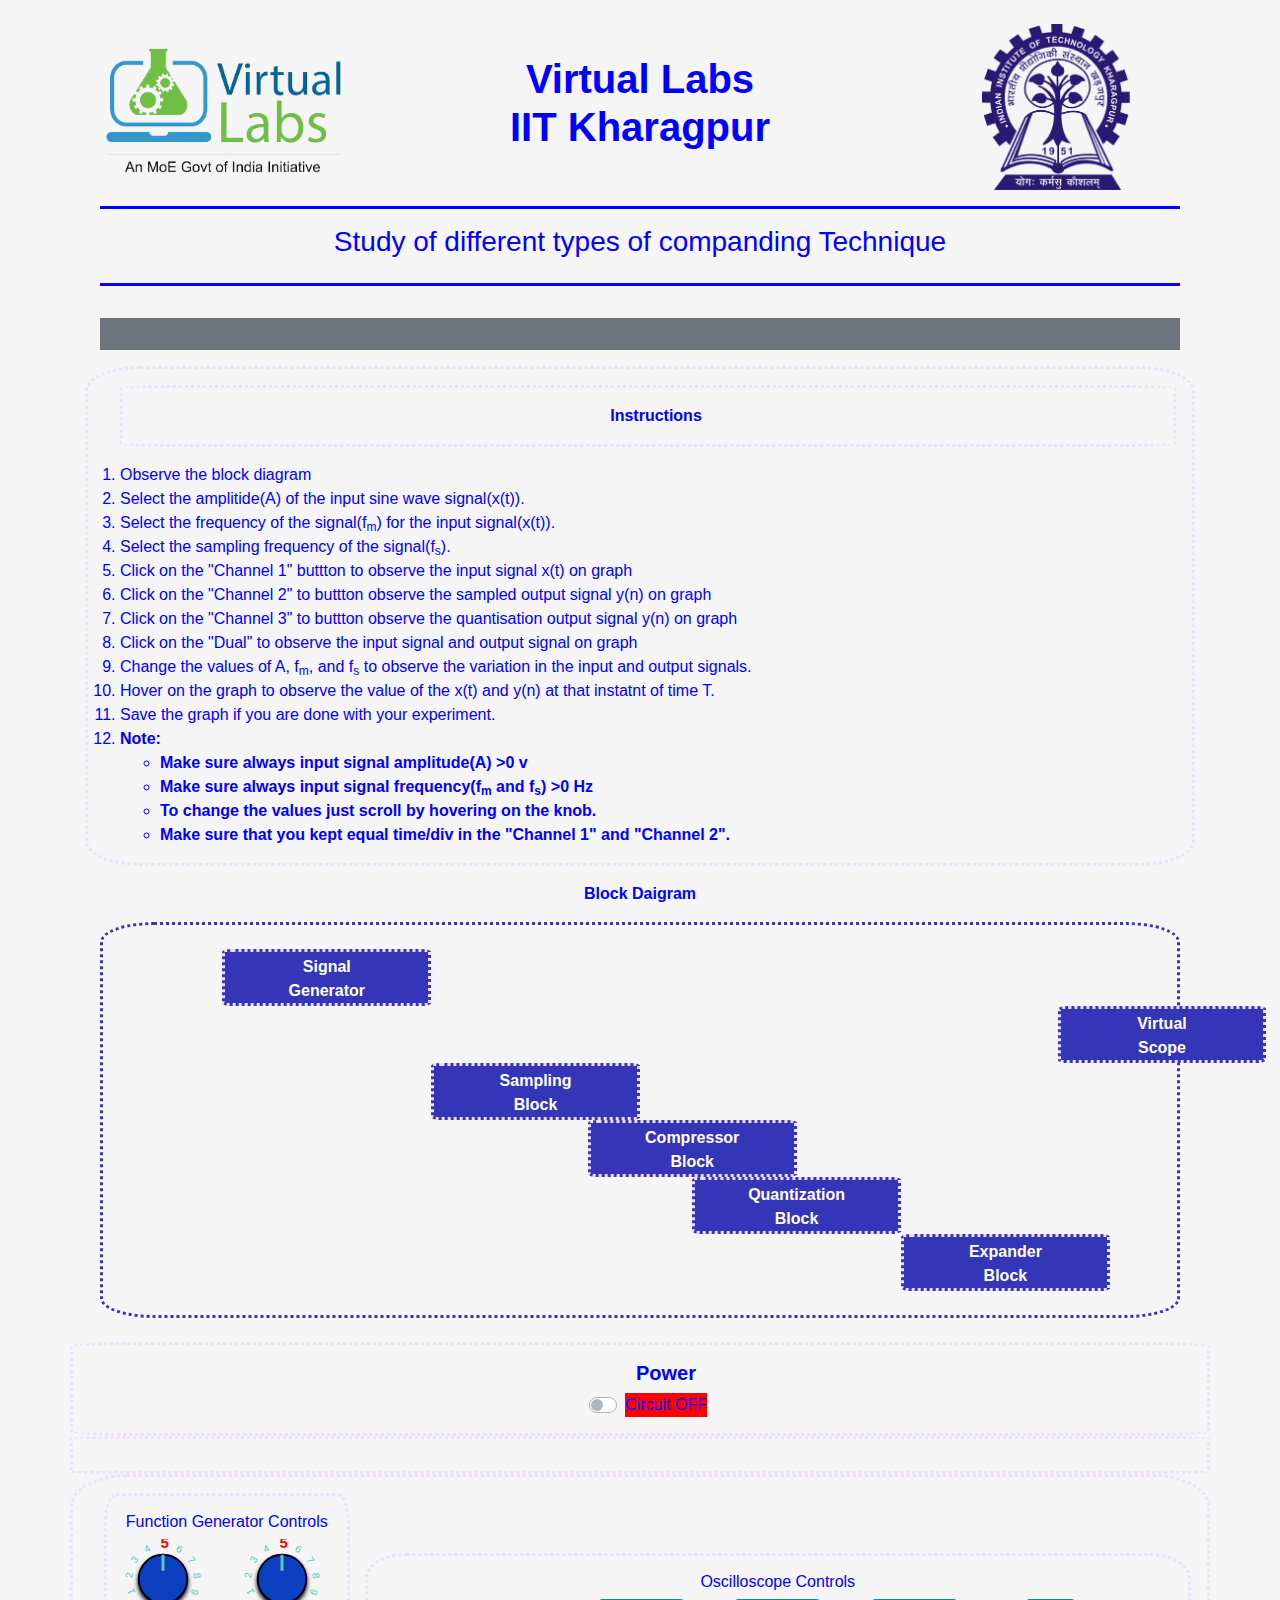
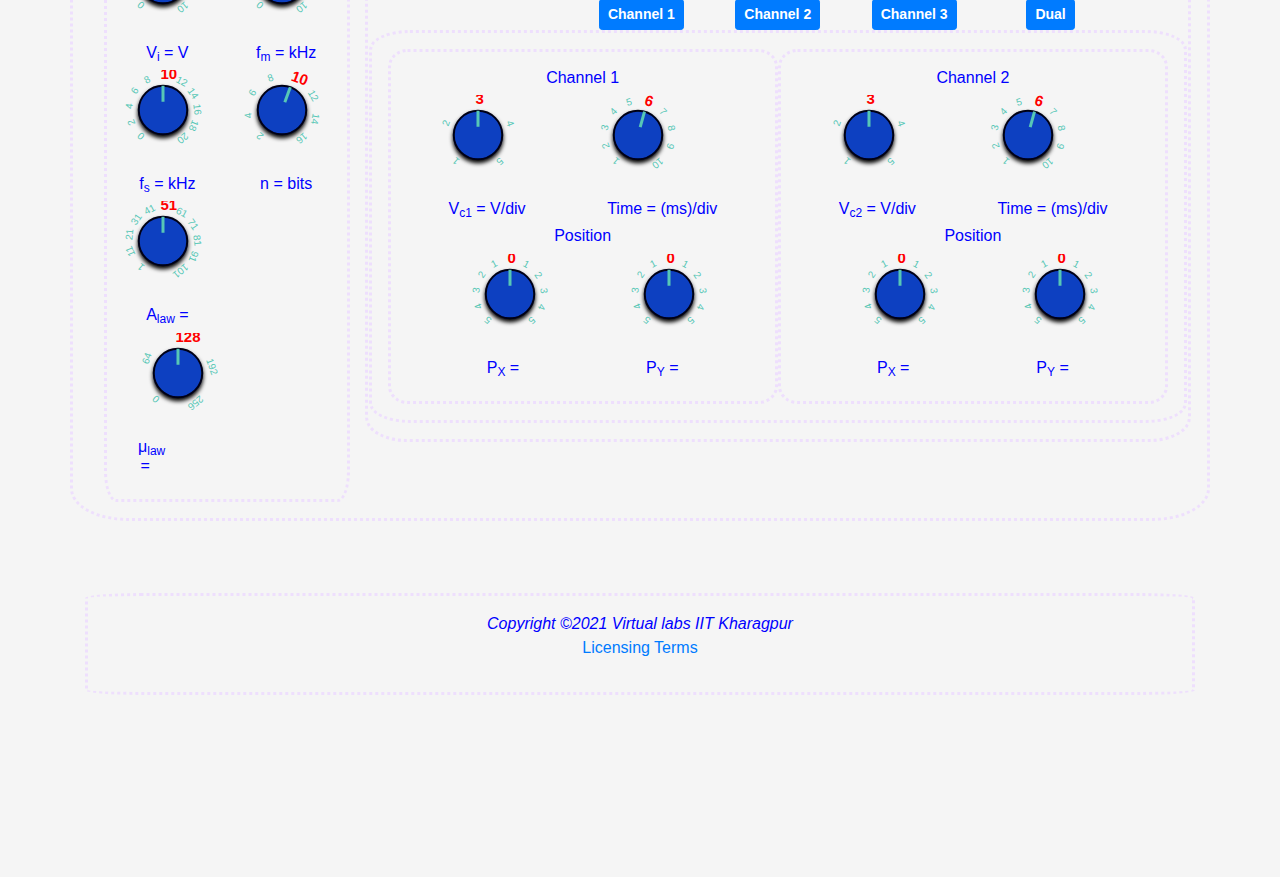
<file: simulation/index.html>
<!DOCTYPE html>
<html lang="en" dir="ltr">
  <head>
    <title>Study of different types of companding Technique</title>
    <meta charset="utf-8">
    <link rel="stylesheet" href="./css/bootstrap.min.css">
    <link rel="stylesheet" href="./css/adi.css">
    <link rel="stylesheet" href="./css/adik.css">
    <!--
    This HTML file is designed and developed by
    Aditya Kameswara Rao Nandula
    Senior Research Fellow,
    Virtual Labs IIT Kharagpur.
    LinkedIn: https://www.linkedin.com/in/akraonandula/
    Updated on: 06-05-2022
  -->
    <!-- Global site tag (gtag.js) - Google Analytics -->
    <!-- Global site tag (gtag.js) - Google Analytics -->
<script async src="https://www.googletagmanager.com/gtag/js?id=UA-71919978-6"></script>
<script>
  window.dataLayer = window.dataLayer || [];
  function gtag(){dataLayer.push(arguments);}
  gtag('js', new Date());

  gtag('config', 'UA-71919978-6');
</script>
  </head>
  <body>
    <div class="container ce">
      <div class="container">
        <div class="row">&nbsp;</div>
        <div class="row">
          <div class="col-sm-12">
            <header>
              <div class="row ce ">
                <div class="col-sm-3 "> <img src="./images/vlabs.png" class="img-fluid pi1"
                    alt="VLabs Logo">
                  </div>
                <div class="col-sm-6  tex">
                  <h1><strong> Virtual Labs <br>
                      IIT Kharagpur</strong></h1>
                </div>
                <div class="col-sm-3 ">
                   <img src="./images/iitkgp.png" class=" img-fluid pi2" alt="IIT Kharagpur Logo">
                </div>
              </div>

              <hr>
              <div class="row">
                <div class="col-sm-12">
                    <h3>Study of different types of companding Technique</h3>
                </div>
              </div>
              <hr>
            </header>
          </div>
        </div>
        <div class="container ce">
          <div class="row bg-secondary text-white p-3 my-3">
            <div id="qqd" class="col-sm-3"></div>
            <div class="col-sm-6"></div>
            <!--<div  id="qqsc" class="col-sm-3"></div>-->
            <div id="qqt" class="col-sm-3"></div>
          </div>
        </div>
      </div>
    </div>

      <div class="container" id="cont">
        <div class="row Insta ce">
        <div class="col-sm-12">
          <div class"container Inst">
            <ol class="se">
              <p class="ce Inst"><strong> Instructions</p> </strong>
              <li class="se">Observe the block diagram </li>
              <li class="se">Select the amplitide(A) of the input sine wave signal(x(t)).</li>
              <li class="se">Select the frequency of the signal(f<sub>m</sub>) for the input signal(x(t)).</li>
              <li class="se">Select the sampling frequency of the signal(f<sub>s</sub>).</li>
              <li class="se">Click on the "Channel 1" buttton to observe the input signal x(t) on graph</li>
              <li class="se">Click on the "Channel 2" to buttton observe the sampled output signal y(n) on graph</li>
              <li class="se">Click on the "Channel 3" to buttton observe the quantisation output signal y(n) on graph</li>
              <li class="se">Click on the "Dual" to observe the input signal and  output signal on graph</li>
              <li class="se">Change the values of A, f<sub>m</sub>, and f<sub>s</sub> to observe the variation in the input and output signals.</li>
              <li>Hover on the graph to observe the value of the x(t) and y(n) at that instatnt of time T.</li>
              <li>Save the graph if you are done with your experiment.</li>
              <li><strong>
                Note:
                <ul>
                  <li>Make sure always input signal amplitude(A) >0 v  </li>
                  <li>Make sure always input signal frequency(f<sub>m</sub> and f<sub>s</sub>) >0 Hz  </li>
                  <li>To change the values just scroll by hovering on the knob.</li>
                  <li>Make sure that you kept equal time/div in the "Channel 1" and "Channel 2". </li>
                </ul>
                </strong>
              </li>
            </ol>
          </div>
        </div>
      </div>
            <div class="row Insta ce">
                <div class="col-sm-12">
                  <div class="container">
                  <p class="ce"><b>Block Daigram</b></p>
                      <div class="container blkc">
                        <br>
                        <div class="blk" id="b1"> <b>Signal <br> Generator</b>
                        </div>
                        <div class="blk" id="b6"> <b>Virtual <br> Scope </b>
                        </div>
                        <div class="blk" id="b2"> <b>Sampling <br> Block </b>
                        </div>
                        <div class="blk" id="b3"> <b>Compressor <br> Block </b>
                        </div>
                        <div class="blk" id="b4"> <b>Quantization <br> Block </b>
                        </div>
                        <div class="blk" id="b5"> <b>Expander <br> Block </b>
                        </div>
                        <br>
                      </div>
                    </div>
                </div>
              </div>
            <br>
            <div class="row Inst" id="pw">
              <div class="col-md-12">
                <div class="custom-control custom-switch ce">
                  <h5><strong>Power</strong></h5>
                  <input type="checkbox" class="custom-control-input" id="s1">
                  <label class="custom-control-label" for="s1" style="background:red;" id="sn">Circuit OFF</label>
                </div>
              </div>
              
            </div>
            <div class="row">
              <div class="col-sm-12 Inst" id="grp">
                  <div class="img-fluid" id="grph"> </div>
              </div>
            </div>
            <div class="row fc" id="ctl">
              <div class="col-sm-3 ">
                <div class="fc ce">
                  <div class="row">
                    <div class="col-sm-12">
                        <h6>Function Generator Controls</h6>
                    </div>
                  </div>
                  <div class="row">
                    <div class="col-12 col-sm-6">
                        <input class="preset1" type="range" min="0" max="10" value="1" data-width="80" data-height="80" data-angleOffset="220"
                        data-angleRange="280" id="av">
                        <br>
                        <h6>V<sub>i</sub> = <span id="vi"></span> V </h6>
                    </div>
                    <div class="col-12 col-sm-6">
                      <input class="preset1 ce" type="range" min="0" max="10" step="1" data-width="80" data-height="80" data-angleOffset="220"
                      data-angleRange="280" id="fv">
                      <br>
                        <h6>f<sub>m</sub> = <span id="f"></span> kHz</h6>
                    </div>
                  </div>
                  <div class="row">
                    <div class="col-12 col-sm-6">
                      <input class="preset1 ce" type="range" min="0" max="20" step="2" data-width="80" data-height="80" data-angleOffset="220"
                      data-angleRange="280" id="fsv">
                      <br>
                        <h6>f<sub>s</sub> = <span id="fs"></span> kHz</h6>
                    </div>
                    <div class="col-12 col-sm-6">
                      <input class="preset1 ce" type="range" min="2" max="16" step="2" data-width="80" data-height="80" data-angleOffset="220"
                      data-angleRange="280" id="nbv">
                      <br>
                        <h6>n = <span id="nb"></span> bits</h6>
                    </div>
                    <div class="col-12 col-sm-6">
                      <input class="preset1 ce" type="range" min="1" max="101" step="10" data-width="80" data-height="80" data-angleOffset="220"
                      data-angleRange="280" id="alw">
                      <br>
                        <h6>A<sub>law</sub> = <span id="A"></span> </h6> 
                        <div class="col-12 col-sm-6">
                          <input class="preset1 ce" type="range" min="0" max="256" step="64" data-width="80" data-height="80" data-angleOffset="220"
                          data-angleRange="280" id="ulw">
                          <br>
                            <h6>μ<sub>law</sub> =<span id="mu"></span> </h6>
                        </div>
                    </div>
                    <div class="col-12 col-sm-6">
                    </div>
                  </div>
                </div>
              </div>

              <div class="col-sm-9 fc ce">
                <div class="row">
                  <div class="col-sm-12">
                      <h6>Oscilloscope Controls</h6>
                  </div>
                </div>
                <div class="row ce">
                  <div class="col-sm-3">
                  </div>
                  <div class="col-sm-2 ce">
                    <button type="button" class="btn btn-primary btn-sm" id="bc1"> <strong>Channel 1</strong></button>
                  </div>
                  <div class="col-sm-2">
                    <button type="button" class="btn btn-primary btn-sm" id="bc2"> <strong>Channel 2</strong></button>
                  </div>
                  <div class="col-sm-2">
                    <button type="button" class="btn btn-primary btn-sm" id="bc3"> <strong>Channel 3</strong></button>
                  </div>
                  <div class="col-sm-2">
                    <button type="button" class="btn btn-primary btn-sm" id="du"> <strong>Dual</strong></button>
                  </div>
                  <div class="col-sm-3">
                  </div>
                </div>
                <div class="row fc ce">
                  <div class="col-12 col-sm-6 ce fc">
                      <h6>Channel 1</h6>
                      <div class="row">
                        <div class="col-12 col-sm-1">

                        </div>
                        <div class="col-12 col-sm-4">
                          <input class="preset1" type="range" min="1" max="5" data-width="80" data-height="80" data-angleOffset="220" data-angleRange="280"  id="vc1v">
                          <br>
                          <h6>V<sub>c1</sub> = <span id="vc1"></span> V/div </h6>
                        </div>
                        <div class="col-12 col-sm-1">

                        </div>
                        <div class="col-12 col-sm-5">
                          <input class="preset1" type="range" min="1" max="10" step="1" data-width="80" data-height="80" data-angleOffset="220" data-angleRange="280"  id="t1v">
                          <br>
                          <h6>Time = <span id="t1"></span> (ms)/div </h6>
                        </div>
                        <div class="col-12 col-sm-1">

                        </div>
                      </div>
                      <div class="row">
                        <div class="col-sm-12">
                          <h6>Position</h6>
                        </div>
                      </div>
                      <div class="row ce">
                        <div class="col-12 col-sm-2">

                        </div>
                        <div class="col-12 col-sm-3">
                          <input class="preset1" type="range" min="-5" max="5" data-width="80" data-height="80" data-angleOffset="220" data-angleRange="280" id="px1v">
                          <br>
                          <h6>P<sub>X</sub> = <span id="px1"></span> </h6>
                        </div>
                        <div class="col-12 col-sm-2">

                        </div>
                          <div class="col-12 col-sm-3">
                            <input class="preset1" type="range" min="-5" max="5" data-width="80" data-height="80" data-angleOffset="220" data-angleRange="280" id="py1v">
                            <br>
                            <h6>P<sub>Y</sub> = <span id="py1"></span></h6>
                          </div>
                          <div class="col-12 col-sm-2">

                          </div>
                      </div>
                  </div>
                  <div class="col-12 col-sm-6 ce fc">
                      <h6>Channel 2</h6>
                      <div class="row">
                        <div class="col-12 col-sm-1">

                        </div>
                        <div class="col-12 col-sm-4">
                          <input class="preset1" type="range" min="1" max="5" data-width="80" data-height="80" data-angleOffset="220" data-angleRange="280" id="vc2v">
                          <br>
                          <h6>V<sub>c2</sub> = <span id="vc2"></span> V/div </h6>
                        </div>
                        <div class="col-12 col-sm-1">

                        </div>
                        <div class="col-12 col-sm-5">
                          <input class="preset1" type="range" min="1" max="10" step="1" data-width="80" data-height="80" data-angleOffset="220" data-angleRange="280" id="t2v">
                          <br>
                          <h6>Time = <span id="t2"></span> (ms)/div </h6>
                        </div>
                        <div class="col-12 col-sm-1">

                        </div>
                      </div>
                      <div class="row">
                        <div class="col-sm-12">
                          <h6>Position</h6>
                        </div>
                      </div>
                      <div class="row ce">
                        <div class="col-12 col-sm-2">

                        </div>
                        <div class="col-12 col-sm-3">
                          <input class="preset1" type="range" min="-5" max="5" data-width="80" data-height="80" data-angleOffset="220" data-angleRange="280" id="px2v">
                          <br>
                          <h6>P<sub>X</sub> = <span id="px2"></span> </h6>
                        </div>
                        <div class="col-12 col-sm-2">
                        </div>
                        <div class="col-12 col-sm-3">
                          <input class="preset1" type="range" min="-5" max="5" data-width="80" data-height="80" data-angleOffset="220" data-angleRange="280" id="py2v">
                          <br>
                          <h6>P<sub>Y</sub> = <span id="py2"></span> </h6>
                        </div>
                        <div class="col-12 col-sm-2">

                        </div>
                      </div>
                  </div>
                </div>
              </div>
            </div>

            <div class="row">
              <div class="col-sm-12">
              </div>
            </div>
      </div>

      <div class="container">
        <div class="row">
          <div class="col-sm-12"> &nbsp; 
           <!-- <h4>Developer and Integration Engineer:</h4>&nbsp;<br>
                <div class="card" style="width:400px">
                  <!--  <img class="card-img-top" src="adi.jpg" alt="Aditya image" style="width:100%"> -->
                 <!--  <div class="card-body">
                    <h6 class="card-title">Aditya Kameswara Rao Nandula</h6>
                    <h7 class="card-text">Project Scientist <br> Virtual Labs<br> IIT Kharagpur</h7>
                    <!--  <a href="#" class="btn btn-primary">See Profile</a> -->
                  </div>
                </div>&nbsp;<br>
            &nbsp; </div>
        </div>
      </div>

      <div class="container">
        <div class="jumbotron  ce">
          <footer>
            <div class="row ce">
              <div class="col-sm-12">
                <p><i> Copyright ©2021 Virtual labs IIT Kharagpur</i><br>
                <a href="../../license/index.html" target="_blank"> Licensing Terms </a></p>
              </div>
            </div>
          </footer>
        </div>
      </div>


    </div>
    <script type="text/javascript" src="./js/jquery.min.js"></script>
    <script type="text/javascript" src="./js/popper.min.js"></script>
    <script type="text/javascript" src="./js/bootstrap.min.js"></script>
    <script type="text/javascript" src="./js/plotly.js"></script>
    <script src="./js/plain-draggable.js"></script>
    <script src="./js/leaderline.min.js"></script>
    <script src="./js/d3.v5.js"></script>
    <script type="text/javascript" src="./js/adidspex3s.js"></script>
    <script type="text/javascript" src="./js/knob.js"></script>
    <script type="text/javascript" src="./js/ui.js"></script>
    <script type="text/javascript" src="./js/ui.el.js"></script>
    <script type="text/javascript" src="./js/p1.js"></script>
    <script type="text/javascript" src="./js/adik.js"></script>
    <script type="text/javascript" src="./js/tex-chtml-full.js"> </script>
          <svg>
              <filter id="dropshadow" height="150%" width="150%">
                  <feGaussianBlur in="SourceAlpha" stdDeviation="2"/>
                  <feOffset dx="0" dy="3" result="offsetblur"/>
                  <feMerge>
                      <feMergeNode/>
                      <feMergeNode in="SourceGraphic"/>
                  </feMerge>
              </filter>
          </svg>
  <script src="../assets/js/iframeResize.js"></script></body>
</html>
</file>
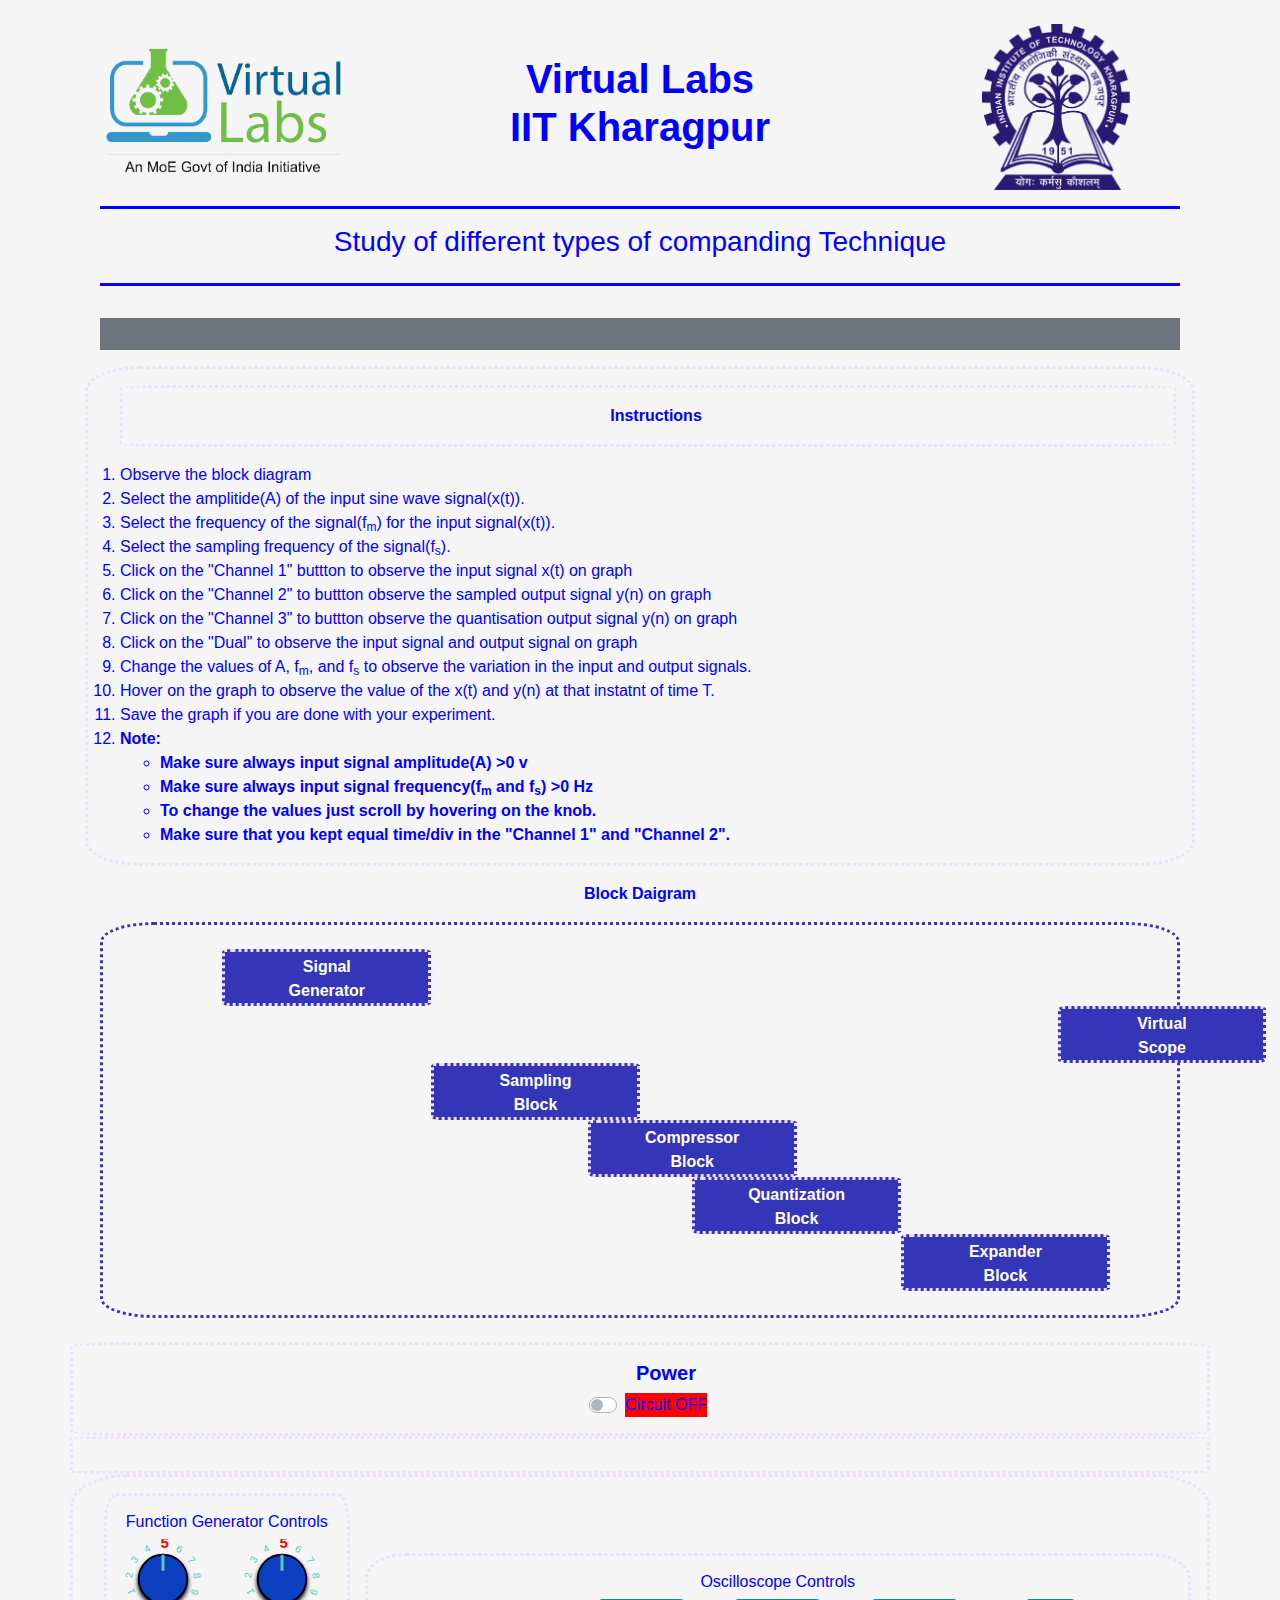
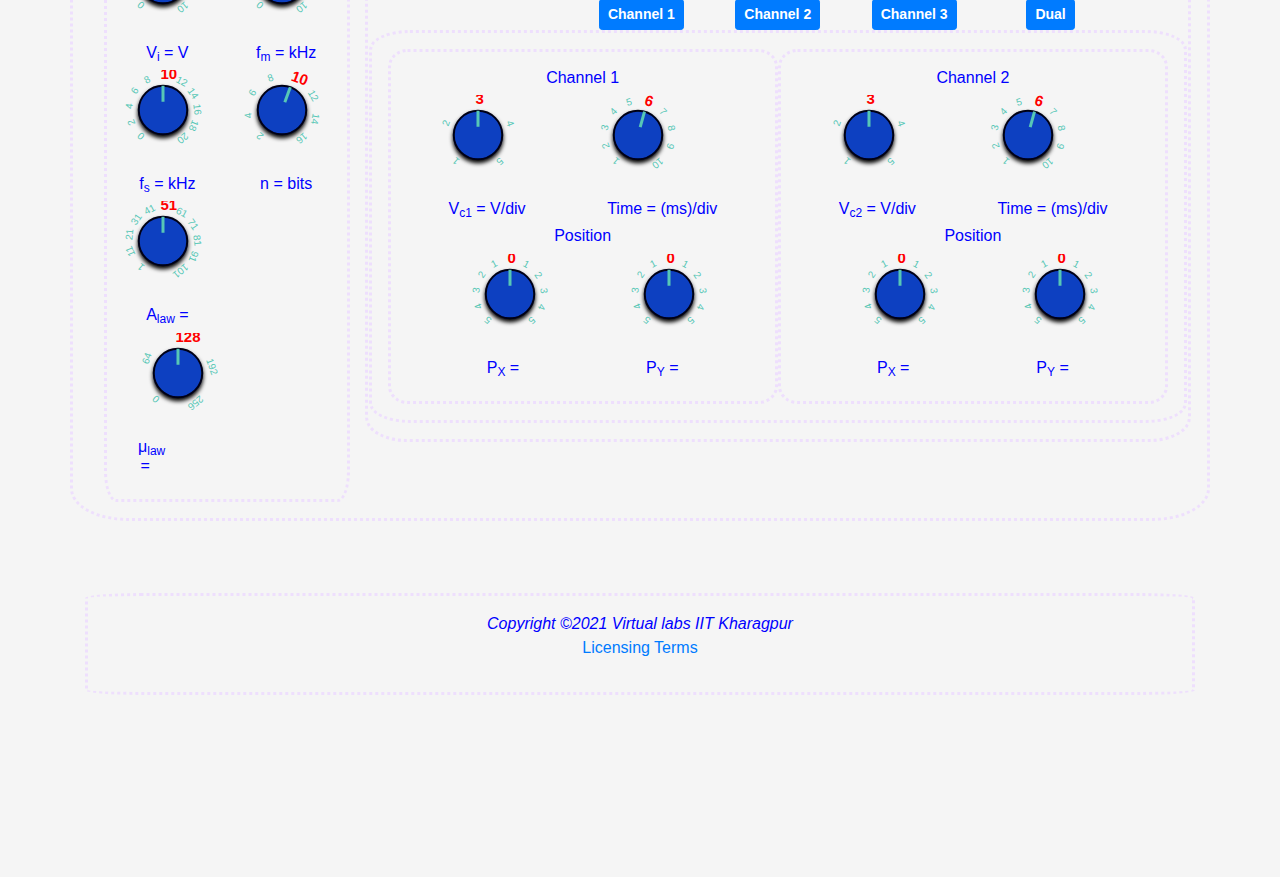
<file: experiment/simulation/index.html>
<!DOCTYPE html>
<html lang="en" dir="ltr">
  <head>
    <title>Study of different types of companding Technique</title>
    <meta charset="utf-8">
    <link rel="stylesheet" href="./css/bootstrap.min.css">
    <link rel="stylesheet" href="./css/adi.css">
    <link rel="stylesheet" href="./css/adik.css">
    <!--
    This HTML file is designed and developed by
    Aditya Kameswara Rao Nandula
    Senior Research Fellow,
    Virtual Labs IIT Kharagpur.
    LinkedIn: https://www.linkedin.com/in/akraonandula/
    Updated on: 06-05-2022
  -->
    <!-- Global site tag (gtag.js) - Google Analytics -->
    <!-- Global site tag (gtag.js) - Google Analytics -->
<script async src="https://www.googletagmanager.com/gtag/js?id=UA-71919978-6"></script>
<script>
  window.dataLayer = window.dataLayer || [];
  function gtag(){dataLayer.push(arguments);}
  gtag('js', new Date());

  gtag('config', 'UA-71919978-6');
</script>
  </head>
  <body>
    <div class="container ce">
      <div class="container">
        <div class="row">&nbsp;</div>
        <div class="row">
          <div class="col-sm-12">
            <header>
              <div class="row ce ">
                <div class="col-sm-3 "> <img src="./images/vlabs.png" class="img-fluid pi1"
                    alt="VLabs Logo">
                  </div>
                <div class="col-sm-6  tex">
                  <h1><strong> Virtual Labs <br>
                      IIT Kharagpur</strong></h1>
                </div>
                <div class="col-sm-3 ">
                   <img src="./images/iitkgp.png" class=" img-fluid pi2" alt="IIT Kharagpur Logo">
                </div>
              </div>

              <hr>
              <div class="row">
                <div class="col-sm-12">
                    <h3>Study of different types of companding Technique</h3>
                </div>
              </div>
              <hr>
            </header>
          </div>
        </div>
        <div class="container ce">
          <div class="row bg-secondary text-white p-3 my-3">
            <div id="qqd" class="col-sm-3"></div>
            <div class="col-sm-6"></div>
            <!--<div  id="qqsc" class="col-sm-3"></div>-->
            <div id="qqt" class="col-sm-3"></div>
          </div>
        </div>
      </div>
    </div>

      <div class="container" id="cont">
        <div class="row Insta ce">
        <div class="col-sm-12">
          <div class"container Inst">
            <ol class="se">
              <p class="ce Inst"><strong> Instructions</p> </strong>
              <li class="se">Observe the block diagram </li>
              <li class="se">Select the amplitide(A) of the input sine wave signal(x(t)).</li>
              <li class="se">Select the frequency of the signal(f<sub>m</sub>) for the input signal(x(t)).</li>
              <li class="se">Select the sampling frequency of the signal(f<sub>s</sub>).</li>
              <li class="se">Click on the "Channel 1" buttton to observe the input signal x(t) on graph</li>
              <li class="se">Click on the "Channel 2" to buttton observe the sampled output signal y(n) on graph</li>
              <li class="se">Click on the "Channel 3" to buttton observe the quantisation output signal y(n) on graph</li>
              <li class="se">Click on the "Dual" to observe the input signal and  output signal on graph</li>
              <li class="se">Change the values of A, f<sub>m</sub>, and f<sub>s</sub> to observe the variation in the input and output signals.</li>
              <li>Hover on the graph to observe the value of the x(t) and y(n) at that instatnt of time T.</li>
              <li>Save the graph if you are done with your experiment.</li>
              <li><strong>
                Note:
                <ul>
                  <li>Make sure always input signal amplitude(A) >0 v  </li>
                  <li>Make sure always input signal frequency(f<sub>m</sub> and f<sub>s</sub>) >0 Hz  </li>
                  <li>To change the values just scroll by hovering on the knob.</li>
                  <li>Make sure that you kept equal time/div in the "Channel 1" and "Channel 2". </li>
                </ul>
                </strong>
              </li>
            </ol>
          </div>
        </div>
      </div>
            <div class="row Insta ce">
                <div class="col-sm-12">
                  <div class="container">
                  <p class="ce"><b>Block Daigram</b></p>
                      <div class="container blkc">
                        <br>
                        <div class="blk" id="b1"> <b>Signal <br> Generator</b>
                        </div>
                        <div class="blk" id="b6"> <b>Virtual <br> Scope </b>
                        </div>
                        <div class="blk" id="b2"> <b>Sampling <br> Block </b>
                        </div>
                        <div class="blk" id="b3"> <b>Compressor <br> Block </b>
                        </div>
                        <div class="blk" id="b4"> <b>Quantization <br> Block </b>
                        </div>
                        <div class="blk" id="b5"> <b>Expander <br> Block </b>
                        </div>
                        <br>
                      </div>
                    </div>
                </div>
              </div>
            <br>
            <div class="row Inst" id="pw">
              <div class="col-md-12">
                <div class="custom-control custom-switch ce">
                  <h5><strong>Power</strong></h5>
                  <input type="checkbox" class="custom-control-input" id="s1">
                  <label class="custom-control-label" for="s1" style="background:red;" id="sn">Circuit OFF</label>
                </div>
              </div>
              
            </div>
            <div class="row">
              <div class="col-sm-12 Inst" id="grp">
                  <div class="img-fluid" id="grph"> </div>
              </div>
            </div>
            <div class="row fc" id="ctl">
              <div class="col-sm-3 ">
                <div class="fc ce">
                  <div class="row">
                    <div class="col-sm-12">
                        <h6>Function Generator Controls</h6>
                    </div>
                  </div>
                  <div class="row">
                    <div class="col-12 col-sm-6">
                        <input class="preset1" type="range" min="0" max="10" value="1" data-width="80" data-height="80" data-angleOffset="220"
                        data-angleRange="280" id="av">
                        <br>
                        <h6>V<sub>i</sub> = <span id="vi"></span> V </h6>
                    </div>
                    <div class="col-12 col-sm-6">
                      <input class="preset1 ce" type="range" min="0" max="10" step="1" data-width="80" data-height="80" data-angleOffset="220"
                      data-angleRange="280" id="fv">
                      <br>
                        <h6>f<sub>m</sub> = <span id="f"></span> kHz</h6>
                    </div>
                  </div>
                  <div class="row">
                    <div class="col-12 col-sm-6">
                      <input class="preset1 ce" type="range" min="0" max="20" step="2" data-width="80" data-height="80" data-angleOffset="220"
                      data-angleRange="280" id="fsv">
                      <br>
                        <h6>f<sub>s</sub> = <span id="fs"></span> kHz</h6>
                    </div>
                    <div class="col-12 col-sm-6">
                      <input class="preset1 ce" type="range" min="2" max="16" step="2" data-width="80" data-height="80" data-angleOffset="220"
                      data-angleRange="280" id="nbv">
                      <br>
                        <h6>n = <span id="nb"></span> bits</h6>
                    </div>
                    <div class="col-12 col-sm-6">
                      <input class="preset1 ce" type="range" min="1" max="101" step="10" data-width="80" data-height="80" data-angleOffset="220"
                      data-angleRange="280" id="alw">
                      <br>
                        <h6>A<sub>law</sub> = <span id="A"></span> </h6> 
                        <div class="col-12 col-sm-6">
                          <input class="preset1 ce" type="range" min="0" max="256" step="64" data-width="80" data-height="80" data-angleOffset="220"
                          data-angleRange="280" id="ulw">
                          <br>
                            <h6>μ<sub>law</sub> =<span id="mu"></span> </h6>
                        </div>
                    </div>
                    <div class="col-12 col-sm-6">
                    </div>
                  </div>
                </div>
              </div>

              <div class="col-sm-9 fc ce">
                <div class="row">
                  <div class="col-sm-12">
                      <h6>Oscilloscope Controls</h6>
                  </div>
                </div>
                <div class="row ce">
                  <div class="col-sm-3">
                  </div>
                  <div class="col-sm-2 ce">
                    <button type="button" class="btn btn-primary btn-sm" id="bc1"> <strong>Channel 1</strong></button>
                  </div>
                  <div class="col-sm-2">
                    <button type="button" class="btn btn-primary btn-sm" id="bc2"> <strong>Channel 2</strong></button>
                  </div>
                  <div class="col-sm-2">
                    <button type="button" class="btn btn-primary btn-sm" id="bc3"> <strong>Channel 3</strong></button>
                  </div>
                  <div class="col-sm-2">
                    <button type="button" class="btn btn-primary btn-sm" id="du"> <strong>Dual</strong></button>
                  </div>
                  <div class="col-sm-3">
                  </div>
                </div>
                <div class="row fc ce">
                  <div class="col-12 col-sm-6 ce fc">
                      <h6>Channel 1</h6>
                      <div class="row">
                        <div class="col-12 col-sm-1">

                        </div>
                        <div class="col-12 col-sm-4">
                          <input class="preset1" type="range" min="1" max="5" data-width="80" data-height="80" data-angleOffset="220" data-angleRange="280"  id="vc1v">
                          <br>
                          <h6>V<sub>c1</sub> = <span id="vc1"></span> V/div </h6>
                        </div>
                        <div class="col-12 col-sm-1">

                        </div>
                        <div class="col-12 col-sm-5">
                          <input class="preset1" type="range" min="1" max="10" step="1" data-width="80" data-height="80" data-angleOffset="220" data-angleRange="280"  id="t1v">
                          <br>
                          <h6>Time = <span id="t1"></span> (ms)/div </h6>
                        </div>
                        <div class="col-12 col-sm-1">

                        </div>
                      </div>
                      <div class="row">
                        <div class="col-sm-12">
                          <h6>Position</h6>
                        </div>
                      </div>
                      <div class="row ce">
                        <div class="col-12 col-sm-2">

                        </div>
                        <div class="col-12 col-sm-3">
                          <input class="preset1" type="range" min="-5" max="5" data-width="80" data-height="80" data-angleOffset="220" data-angleRange="280" id="px1v">
                          <br>
                          <h6>P<sub>X</sub> = <span id="px1"></span> </h6>
                        </div>
                        <div class="col-12 col-sm-2">

                        </div>
                          <div class="col-12 col-sm-3">
                            <input class="preset1" type="range" min="-5" max="5" data-width="80" data-height="80" data-angleOffset="220" data-angleRange="280" id="py1v">
                            <br>
                            <h6>P<sub>Y</sub> = <span id="py1"></span></h6>
                          </div>
                          <div class="col-12 col-sm-2">

                          </div>
                      </div>
                  </div>
                  <div class="col-12 col-sm-6 ce fc">
                      <h6>Channel 2</h6>
                      <div class="row">
                        <div class="col-12 col-sm-1">

                        </div>
                        <div class="col-12 col-sm-4">
                          <input class="preset1" type="range" min="1" max="5" data-width="80" data-height="80" data-angleOffset="220" data-angleRange="280" id="vc2v">
                          <br>
                          <h6>V<sub>c2</sub> = <span id="vc2"></span> V/div </h6>
                        </div>
                        <div class="col-12 col-sm-1">

                        </div>
                        <div class="col-12 col-sm-5">
                          <input class="preset1" type="range" min="1" max="10" step="1" data-width="80" data-height="80" data-angleOffset="220" data-angleRange="280" id="t2v">
                          <br>
                          <h6>Time = <span id="t2"></span> (ms)/div </h6>
                        </div>
                        <div class="col-12 col-sm-1">

                        </div>
                      </div>
                      <div class="row">
                        <div class="col-sm-12">
                          <h6>Position</h6>
                        </div>
                      </div>
                      <div class="row ce">
                        <div class="col-12 col-sm-2">

                        </div>
                        <div class="col-12 col-sm-3">
                          <input class="preset1" type="range" min="-5" max="5" data-width="80" data-height="80" data-angleOffset="220" data-angleRange="280" id="px2v">
                          <br>
                          <h6>P<sub>X</sub> = <span id="px2"></span> </h6>
                        </div>
                        <div class="col-12 col-sm-2">
                        </div>
                        <div class="col-12 col-sm-3">
                          <input class="preset1" type="range" min="-5" max="5" data-width="80" data-height="80" data-angleOffset="220" data-angleRange="280" id="py2v">
                          <br>
                          <h6>P<sub>Y</sub> = <span id="py2"></span> </h6>
                        </div>
                        <div class="col-12 col-sm-2">

                        </div>
                      </div>
                  </div>
                </div>
              </div>
            </div>

            <div class="row">
              <div class="col-sm-12">
              </div>
            </div>
      </div>

      <div class="container">
        <div class="row">
          <div class="col-sm-12"> &nbsp; 
           <!-- <h4>Developer and Integration Engineer:</h4>&nbsp;<br>
                <div class="card" style="width:400px">
                  <!--  <img class="card-img-top" src="adi.jpg" alt="Aditya image" style="width:100%"> -->
                 <!--  <div class="card-body">
                    <h6 class="card-title">Aditya Kameswara Rao Nandula</h6>
                    <h7 class="card-text">Project Scientist <br> Virtual Labs<br> IIT Kharagpur</h7>
                    <!--  <a href="#" class="btn btn-primary">See Profile</a> -->
                  </div>
                </div>&nbsp;<br>
            &nbsp; </div>
        </div>
      </div>

      <div class="container">
        <div class="jumbotron  ce">
          <footer>
            <div class="row ce">
              <div class="col-sm-12">
                <p><i> Copyright ©2021 Virtual labs IIT Kharagpur</i><br>
                <a href="../../license/index.html" target="_blank"> Licensing Terms </a></p>
              </div>
            </div>
          </footer>
        </div>
      </div>


    </div>
    <script type="text/javascript" src="./js/jquery.min.js"></script>
    <script type="text/javascript" src="./js/popper.min.js"></script>
    <script type="text/javascript" src="./js/bootstrap.min.js"></script>
    <script type="text/javascript" src="./js/plotly.js"></script>
    <script src="./js/plain-draggable.js"></script>
    <script src="./js/leaderline.min.js"></script>
    <script src="./js/d3.v5.js"></script>
    <script type="text/javascript" src="./js/adidspex3s.js"></script>
    <script type="text/javascript" src="./js/knob.js"></script>
    <script type="text/javascript" src="./js/ui.js"></script>
    <script type="text/javascript" src="./js/ui.el.js"></script>
    <script type="text/javascript" src="./js/p1.js"></script>
    <script type="text/javascript" src="./js/adik.js"></script>
    <script type="text/javascript" src="./js/tex-chtml-full.js"> </script>
          <svg>
              <filter id="dropshadow" height="150%" width="150%">
                  <feGaussianBlur in="SourceAlpha" stdDeviation="2"/>
                  <feOffset dx="0" dy="3" result="offsetblur"/>
                  <feMerge>
                      <feMergeNode/>
                      <feMergeNode in="SourceGraphic"/>
                  </feMerge>
              </filter>
          </svg>
  </body>
</html>
</file>
<file: simulation/css/adi.css>
/*
This Scrtpt file is developed by
Aditya Kameswara Rao Nandula
Senior Research Fellow,
Virtual Labs IIT Kharagpur.
Email: akraonandula@gmail.com

*/

.card {
    background: whitesmoke;
    color: blue;
}

body {
    background: whitesmoke;
    width: 100%;
    height: 100%;
    color: blue;
}

hr {
    height: 3px;
    border-width: 0px;
    color: blue;
    background-color: blue;
}

.form,
.Inst,
ol {
    /*background: rgb(131, 143, 153);*/
    border-color: rgb(238, 223, 253);
    border-style: dotted;
    border-radius: 5%;
    border-width: 3px;
    padding: 1rem;
    color: blue;
    padding-left: 2rem;
}

.row1 {
    /*background: rgb(131, 143, 153,0.38);*/
    border-color: rgb(238, 223, 253);
    border-style: dotted;
    border-radius: 5%;
    border-width: 3px;
    padding: .3rem;
}

.jumbotron {
    background: whitesmoke;
    border-color: rgb(238, 223, 253);
    height: 50%;
    padding: 1rem;
    border-style: dotted;
    border-radius: 5%;
    border-width: 3px;
}


/***
@media screen and (min-width: 200px) {
        .tex,h3{
          color:blue;
          font-family:"Helvetica Neue",Arial, Helvetica, sans-serif;
          font-size: 18px;
          align-self: center;
          align-items: center;
          align-content: center;
        }
        .pi1{
          border-radius: 2%;
          width:50%;
          height:45%;
          align-self: center;
          align-items: center;
          align-content: center;
        }
        .pi2{
            border-radius: 2%;
            width:35%;
            height:40%;
            align-self: center;
            align-items: center;
            align-content: center;
        }
}
@media screen and (min-width: 400px) {
  .tex,h3{
    color:blue;
    font-family:"Helvetica Neue",Arial, Helvetica, sans-serif;
    font-size: 28px;
    align-self: center;
    align-items: center;
    align-content: center;
  }
  .pi1{
    border-radius: 2%;
    width:80%;
    height:75%;
    align-self: center;
    align-items: center;
    align-content: center;
  }
  .pi2{
      border-radius: 2%;
      width:50%;
      height:55%;
      align-self: center;
      align-items: center;
      align-content: center;
  }
}

@media screen and (min-width: 600px) {
      .tex,h3{
        color:blue;
        font-family:"Helvetica Neue",Arial, Helvetica, sans-serif;
        font-size: 41px;
        align-self: center;
        align-items: center;
        align-content: center;
      }
      .pi1{
        border-radius: 2%;
        width:80%;
        height:75%;
        align-self: center;
        align-items: center;
        align-content: center;
      }
      .pi2{
          border-radius: 2%;
          width:60%;
          height:70%;
          align-self: center;
          align-items: center;
          align-content: center;
      }
}
**/

.pi2 {
    background-color: whitesmoke;
    align-self: center;
    align-items: center;
    align-content: center;
    max-width: 60%;
}

.pi1 {
    background-color: whitesmoke;
    align-self: center;
    align-items: center;
    align-content: center;
}

.ce {
    align-self: center;
    align-items: center;
    align-content: center;
    text-align: center;
}

.se:hover,
li:hover,
ol:hover {
    background: rgb(173, 181, 189);
    padding-left: 2rem;
    text-align: left;
}

.se {
    text-align: left;
}

.eq:hover,
ul:hover,
ul.li:hover {
    background: rgb(173, 181, 189);
}

#Eq,
.eq,
ul,
ul.li {
    text-align: left;
    align-self: left;
    align-items: left;
    align-content: left;
    text-align: left;
}

#Eq {
    border-color: rgb(238, 223, 253);
    border-style: dotted;
    border-radius: 5%;
    border-width: 3px;
}

.lf {
    align-self: center;
    align-items: center;
    align-content: center;
    text-align: left;
}

.gr {
    background: green;
}

header,
footer {
    border-radius: 3%;
    border-width: 1px;
}

.pic {
    width: 100%;
    height: auto;
    max-height: 300px;
}

button {
    background: white;
    border-radius: 50%;
    color: blue;
}

.fc {
    width: 100;
    height: 100;
    border-color: rgb(238, 223, 253);
    border-style: dotted;
    border-radius: 5%;
    border-width: 3px;
    padding: 1rem;
    color: blue;
    padding-left: 1rem;
}

.blkc {
    width: 100%;
    height: 100%;
    border-color: rgb(53, 53, 183);
    border-style: dotted;
    border-radius: 5%;
    border-width: 3px;
    align-self: center;
    align-items: center;
    align-content: center;
    text-align: center;
}

.blk {
    width: 20%;
    height: 40%;
    padding-top: 3px;
    color: white;
    background-color: rgb(53, 53, 183);
    border-color: rgb(238, 223, 253);
    border-style: dotted;
    border-radius: 5%;
    border-width: 3px;
    align-self: center;
    align-items: center;
    align-content: center;
    text-align: center;
}

#b1 {
    position: relative;
    left: 10%;
    top: 25%;
}

#b2 {
    position: relative;
    left: 30%;
}

#b3 {
    position: relative;
    left: 45%;
}

#b4 {
    position: relative;
    left: 55%;
}

#b5 {
    position: relative;
    left: 75%;
}

#b6 {
    position: relative;
    left: 90%;
}
.pic1 {
    width: 75%;
    height: auto;
    align-self: center;
    align-items: center;
    align-content: center;
    text-align: center;
}

.pic2 {
    width: 39%;
    height: auto;
    align-self: center;
    align-items: center;
    align-content: center;
    text-align: center;
}

.hedng {
    color: blue;
    font-family: "Helvetica Neue", Arial, Helvetica, sans-serif;
    font-size: 200%;
    text-align: center;
}
</file>
<file: simulation/css/adik.css>
.p1 rect {
  fill: #57C7B6;
}

.p1 g polygon {
  opacity: 1;
}

.p1 circle {
  fill: rgba(13, 63, 193, 1);
  stroke: rgba(1, 3, 23, 1);
  stroke-width: 2;
  filter: url(#dropshadow);
}

.p1 text {
  font-size: 10px;
  fill: #57C7B6;
  font-family: sans-serif;
  font-weight: 30;
  -webkit-transition: all .1s ease-in-out;
}

.p1 text.active {
  font-size: 15px;
  -webkit-transition: all .3s ease-in-out;
    font-weight: bold;
}

.scale .active{
  fill: red;
}
</file>
<file: experiment/simulation/css/adi.css>
/*
This Scrtpt file is developed by
Aditya Kameswara Rao Nandula
Senior Research Fellow,
Virtual Labs IIT Kharagpur.
Email: akraonandula@gmail.com

*/

.card {
    background: whitesmoke;
    color: blue;
}

body {
    background: whitesmoke;
    width: 100%;
    height: 100%;
    color: blue;
}

hr {
    height: 3px;
    border-width: 0px;
    color: blue;
    background-color: blue;
}

.form,
.Inst,
ol {
    /*background: rgb(131, 143, 153);*/
    border-color: rgb(238, 223, 253);
    border-style: dotted;
    border-radius: 5%;
    border-width: 3px;
    padding: 1rem;
    color: blue;
    padding-left: 2rem;
}

.row1 {
    /*background: rgb(131, 143, 153,0.38);*/
    border-color: rgb(238, 223, 253);
    border-style: dotted;
    border-radius: 5%;
    border-width: 3px;
    padding: .3rem;
}

.jumbotron {
    background: whitesmoke;
    border-color: rgb(238, 223, 253);
    height: 50%;
    padding: 1rem;
    border-style: dotted;
    border-radius: 5%;
    border-width: 3px;
}


/***
@media screen and (min-width: 200px) {
        .tex,h3{
          color:blue;
          font-family:"Helvetica Neue",Arial, Helvetica, sans-serif;
          font-size: 18px;
          align-self: center;
          align-items: center;
          align-content: center;
        }
        .pi1{
          border-radius: 2%;
          width:50%;
          height:45%;
          align-self: center;
          align-items: center;
          align-content: center;
        }
        .pi2{
            border-radius: 2%;
            width:35%;
            height:40%;
            align-self: center;
            align-items: center;
            align-content: center;
        }
}
@media screen and (min-width: 400px) {
  .tex,h3{
    color:blue;
    font-family:"Helvetica Neue",Arial, Helvetica, sans-serif;
    font-size: 28px;
    align-self: center;
    align-items: center;
    align-content: center;
  }
  .pi1{
    border-radius: 2%;
    width:80%;
    height:75%;
    align-self: center;
    align-items: center;
    align-content: center;
  }
  .pi2{
      border-radius: 2%;
      width:50%;
      height:55%;
      align-self: center;
      align-items: center;
      align-content: center;
  }
}

@media screen and (min-width: 600px) {
      .tex,h3{
        color:blue;
        font-family:"Helvetica Neue",Arial, Helvetica, sans-serif;
        font-size: 41px;
        align-self: center;
        align-items: center;
        align-content: center;
      }
      .pi1{
        border-radius: 2%;
        width:80%;
        height:75%;
        align-self: center;
        align-items: center;
        align-content: center;
      }
      .pi2{
          border-radius: 2%;
          width:60%;
          height:70%;
          align-self: center;
          align-items: center;
          align-content: center;
      }
}
**/

.pi2 {
    background-color: whitesmoke;
    align-self: center;
    align-items: center;
    align-content: center;
    max-width: 60%;
}

.pi1 {
    background-color: whitesmoke;
    align-self: center;
    align-items: center;
    align-content: center;
}

.ce {
    align-self: center;
    align-items: center;
    align-content: center;
    text-align: center;
}

.se:hover,
li:hover,
ol:hover {
    background: rgb(173, 181, 189);
    padding-left: 2rem;
    text-align: left;
}

.se {
    text-align: left;
}

.eq:hover,
ul:hover,
ul.li:hover {
    background: rgb(173, 181, 189);
}

#Eq,
.eq,
ul,
ul.li {
    text-align: left;
    align-self: left;
    align-items: left;
    align-content: left;
    text-align: left;
}

#Eq {
    border-color: rgb(238, 223, 253);
    border-style: dotted;
    border-radius: 5%;
    border-width: 3px;
}

.lf {
    align-self: center;
    align-items: center;
    align-content: center;
    text-align: left;
}

.gr {
    background: green;
}

header,
footer {
    border-radius: 3%;
    border-width: 1px;
}

.pic {
    width: 100%;
    height: auto;
    max-height: 300px;
}

button {
    background: white;
    border-radius: 50%;
    color: blue;
}

.fc {
    width: 100;
    height: 100;
    border-color: rgb(238, 223, 253);
    border-style: dotted;
    border-radius: 5%;
    border-width: 3px;
    padding: 1rem;
    color: blue;
    padding-left: 1rem;
}

.blkc {
    width: 100%;
    height: 100%;
    border-color: rgb(53, 53, 183);
    border-style: dotted;
    border-radius: 5%;
    border-width: 3px;
    align-self: center;
    align-items: center;
    align-content: center;
    text-align: center;
}

.blk {
    width: 20%;
    height: 40%;
    padding-top: 3px;
    color: white;
    background-color: rgb(53, 53, 183);
    border-color: rgb(238, 223, 253);
    border-style: dotted;
    border-radius: 5%;
    border-width: 3px;
    align-self: center;
    align-items: center;
    align-content: center;
    text-align: center;
}

#b1 {
    position: relative;
    left: 10%;
    top: 25%;
}

#b2 {
    position: relative;
    left: 30%;
}

#b3 {
    position: relative;
    left: 45%;
}

#b4 {
    position: relative;
    left: 55%;
}

#b5 {
    position: relative;
    left: 75%;
}

#b6 {
    position: relative;
    left: 90%;
}
.pic1 {
    width: 75%;
    height: auto;
    align-self: center;
    align-items: center;
    align-content: center;
    text-align: center;
}

.pic2 {
    width: 39%;
    height: auto;
    align-self: center;
    align-items: center;
    align-content: center;
    text-align: center;
}

.hedng {
    color: blue;
    font-family: "Helvetica Neue", Arial, Helvetica, sans-serif;
    font-size: 200%;
    text-align: center;
}
</file>
<file: experiment/simulation/css/adik.css>
.p1 rect {
  fill: #57C7B6;
}

.p1 g polygon {
  opacity: 1;
}

.p1 circle {
  fill: rgba(13, 63, 193, 1);
  stroke: rgba(1, 3, 23, 1);
  stroke-width: 2;
  filter: url(#dropshadow);
}

.p1 text {
  font-size: 10px;
  fill: #57C7B6;
  font-family: sans-serif;
  font-weight: 30;
  -webkit-transition: all .1s ease-in-out;
}

.p1 text.active {
  font-size: 15px;
  -webkit-transition: all .3s ease-in-out;
    font-weight: bold;
}

.scale .active{
  fill: red;
}
</file>
